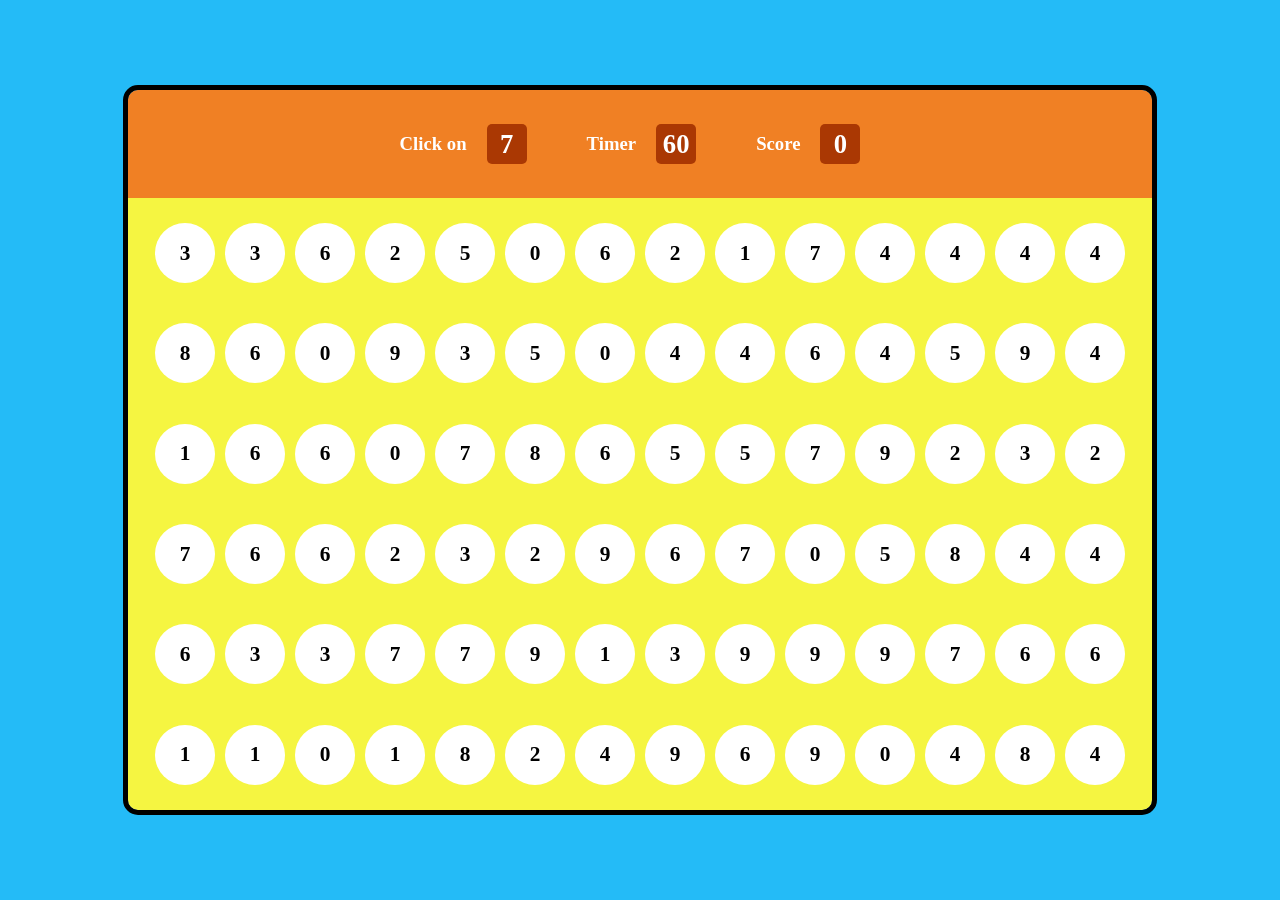
<file: index.html>
<!DOCTYPE html>
<html lang="en">
<head>
    <meta charset="UTF-8">
    <meta name="viewport" content="width=device-width, initial-scale=1.0">
    <title>Bubble Game</title>
    <link rel="stylesheet" href="style.css">
    
</head>
<body>
    <div id="main">
        <div id="panel">
            <div id="ptop">
                <div class="elem">
                    <h3>Click on</h4>
                    <div id="hitElm" class="box">7</div>
                </div>
                <div class="elem">
                    <h3>Timer</h4>
                    <div id="timerValue" class="box">60</div>
                </div>
                <div class="elem">
                    <h3>Score</h4> 
                    <div id="scoreElm" class="box">0</div>
                </div>
            </div>
            <div id="panelbtm">
                <div id="bbl">5</div>
            </div>
        </div>
    </div>
    <script src="script.js"></script>
</body>
</html>
</file>
<file: style.css>
*{
    padding: 0;
    margin: 0;
    box-sizing: border-box;
    font-family: 'Franklin Gothic Medium';
}

html, body{
    width: 100vw;
    height: 100vh;
    
}

#main{
    display: flex;
    align-items: center;
    justify-content: center;
    width: 100%;
    height: 100%;
    background-color: rgb(36, 187, 247);
    
}

#panel{
    width: 80%;
    height: 80%;
    background-color: white;
    border-radius: 10px;
    overflow: hidden;
    outline: 5px black solid;
}

#ptop{
    width: 100%;
    height: 15%;
    display: flex;
    align-items: center;
    justify-content: center;
    background-color:rgb(240, 128, 36);
}

.elem{
    color: white;
    display: flex;
    justify-content: center;
    align-items: center;
    padding: 20px;
}

.box{
    background-color: #aa3803;
    width: 40px;
    height: 40px;
    border-radius: 5px;
    display: flex;
    justify-content: center;
    align-items: center;
    font-size: 20pt;
    font-weight: 600;
    margin: 20px;
}

#panelbtm{
    height: 85%;
    width: 100%;
    background-color: rgb(245, 245, 65);
    display: flex;
    gap: 10px;
    padding: 10px;
    justify-content: center;
    align-items: center;
    flex-wrap: wrap;
}

#bbl{
    width: 60px;
    height: 60px;
    background-color: white;
    border-radius: 100%;
    display: flex;
    justify-content: center;
    align-items: center;
    font-weight: 600;
    font-size: 16pt;
}

#bbl:hover{
    cursor: pointer;
    background-color: orange;
}
</file>
